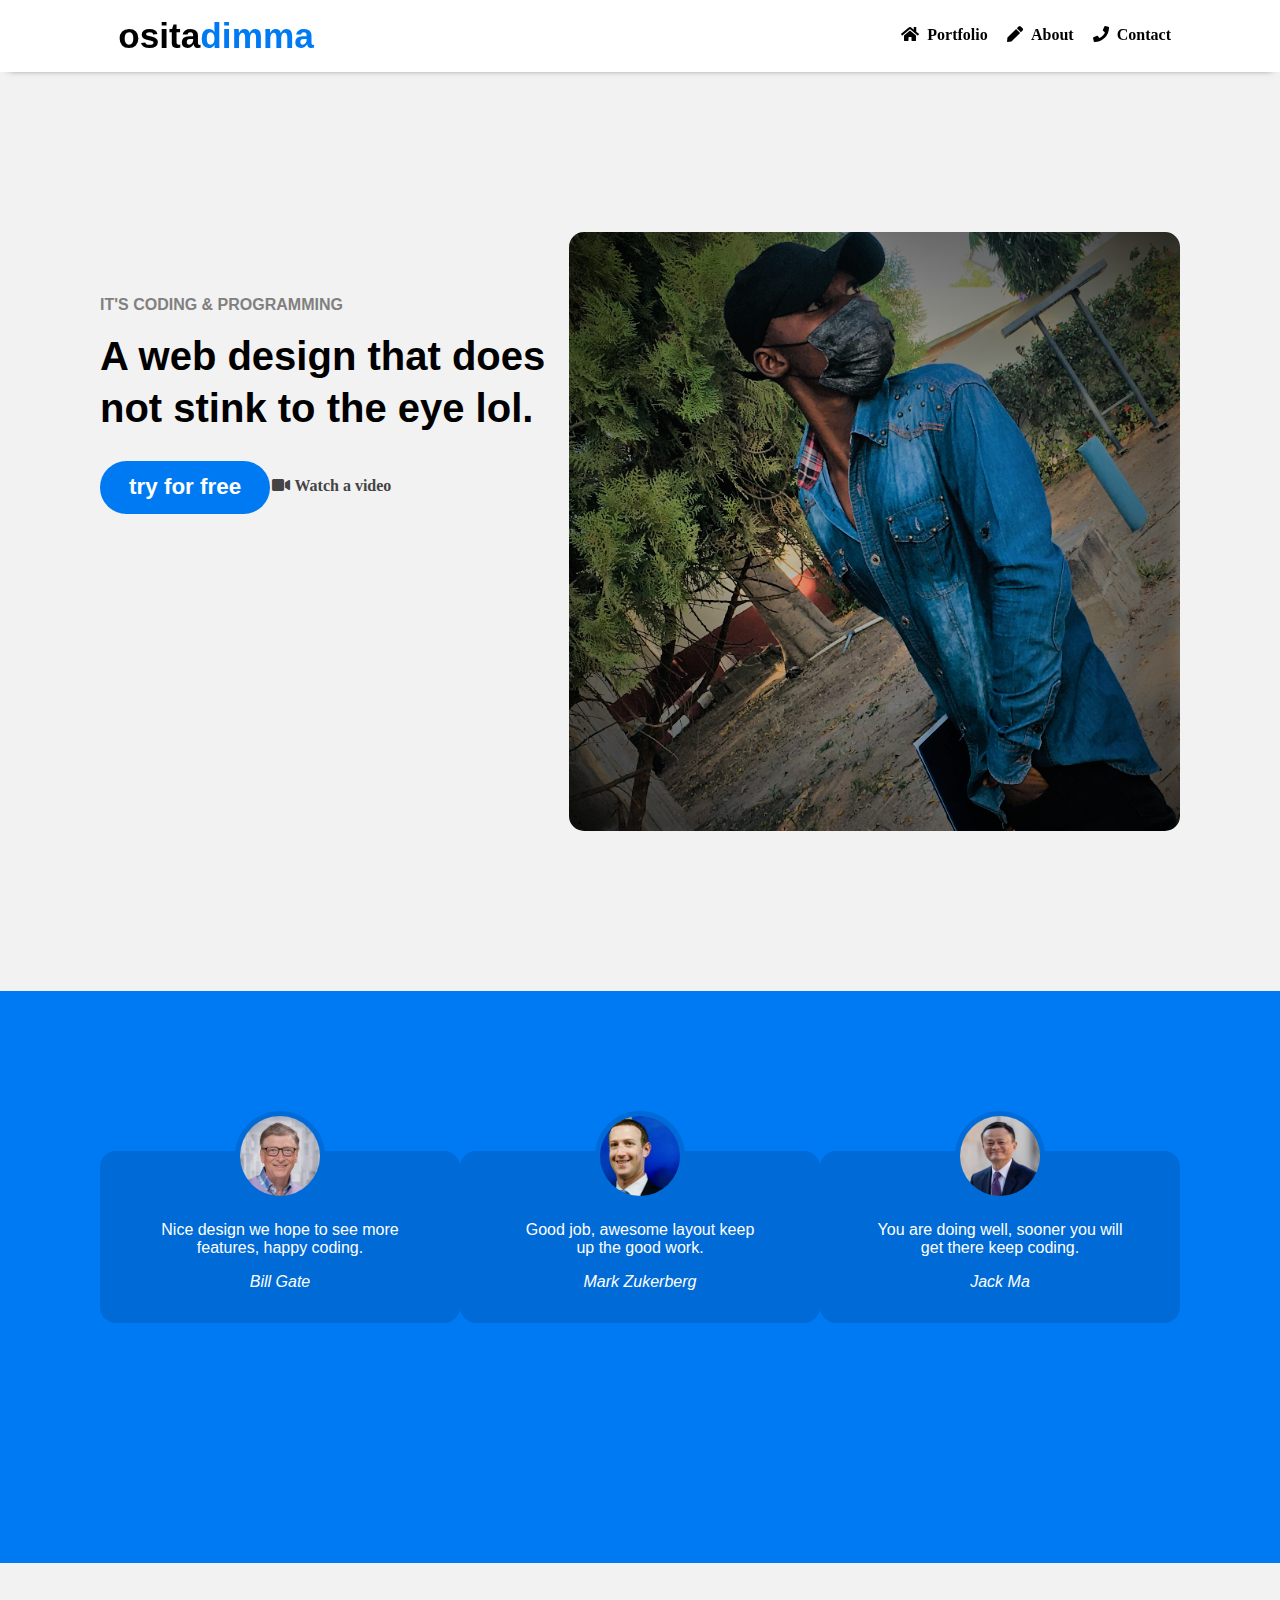
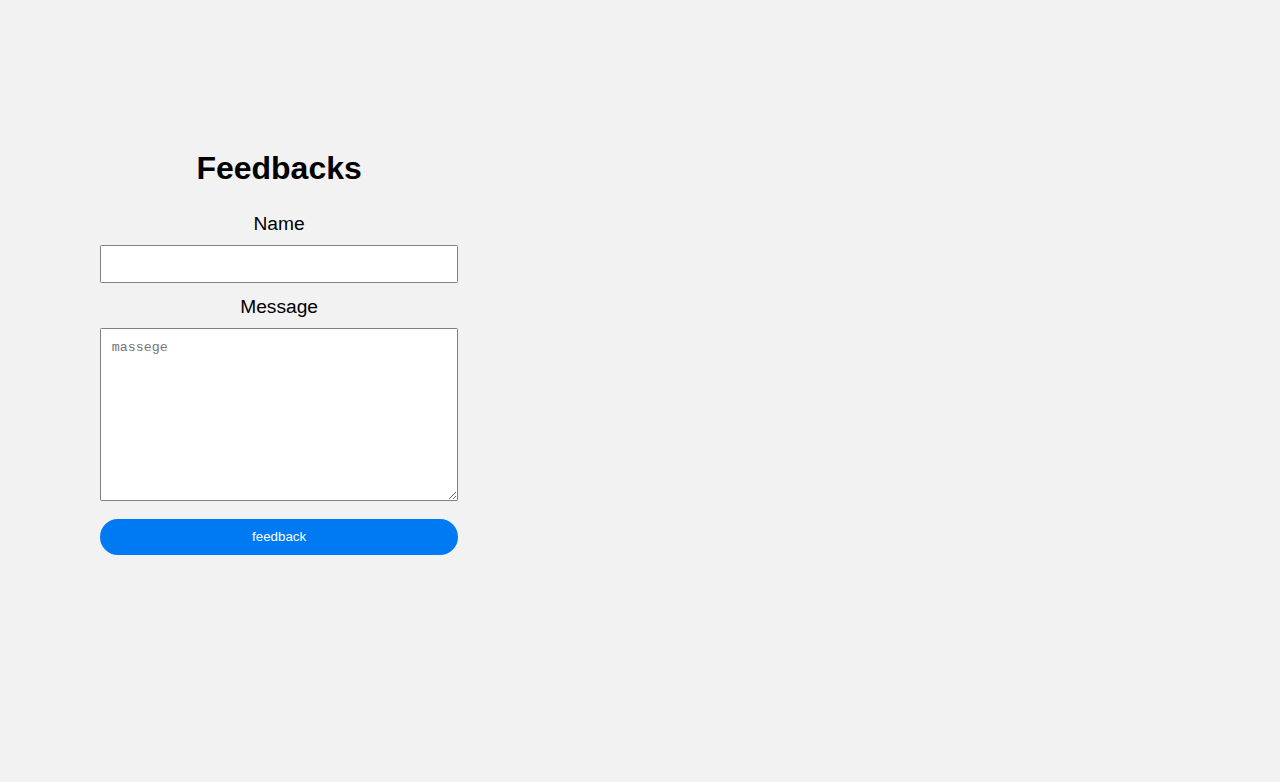
<file: index.html>
<!DOCTYPE html>
<html lang="en">
<head>
    <meta charset="UTF-8">
    <meta http-equiv="X-UA-Compatible" content="IE=edge">
    <meta name="viewport" content="width=device-width, initial-scale=1.0">
    <link rel="stylesheet" href="fontawesome/css/all.min.css"> <!-- https://fontawesome.com/ -->
	<link href="https://fonts.googleapis.com/css2?family=Source+Sans+Pro&display=swap" rel="stylesheet"> <!-- https://fonts.google.com/ -->
    <link rel="stylesheet" href="css/main.css">
    <title>ositadimma</title>
</head>
<body>
    <div class="navbar">
        <div class="container">
            <a class="logo" href="index.html">osita<span>dimma</span></a>
            <i class="fa fa-bars mobile-menu" id="mobile-cta"></i>
            <nav>
                <i class="fa fa-times mobile-menu-exit" id="mobile-exit"></i>
                <ul class="primary-nav">
                   <!-- <li class="current"><a href="index.html"><i class ="fa fa-home">&nbsp; Home</i></a></li>
                    <li><a href="about.html"><i class ="fa fa-pen">&nbsp; About</i></a></li>
                    <li><a href="#"><i class ="fa fa-phone">&nbsp; Contact</i></a></li>-->
                </ul>
                <ul class="secondary-nav">
                    <li class="current"><a href="index.html"><i class ="fa fa-home">&nbsp; Portfolio</i></a></li>
                    <li><a href="about.html"><i class ="fa fa-pen">&nbsp; About</i></a></li>
                    <li><a href="contact.html"><i class ="fa fa-phone">&nbsp; Contact</i></a></li>
                   <!-- <li><a href="login.php"><i class ="fa fa-user">&nbsp; Login</i></a></li>-->
                </ul>
                </div>       
            </nav>
        </div>
    </div>
    <section class="hero">
          <div class="container">
              <div class="left-col">
                  <p class="subhead">It's coding &amp; programming</p>
                  <h1>A web design that does not stink to the eye lol.</h1>

                  <div class="hero-cta">
                      <a href="#" class="primary-cta">try for free</a>
                      <a href="#" class="watch-video-cta">
                        <i class="fa fa-video"> Watch a video</i>
                      </a>
                  </div>
              </div>
              <img src="images/osita.png" class="hero-img">
          </div>
    </section>
    <section class="testimonials-section">
        <div class="container">
            <ul>
                <li>
                    <img src="./images/BillGate.jpg">
                    <blockquote>Nice design we hope to see more features, happy coding.</blockquote>
                    <cite>Bill Gate</cite>
                </li>
                <li>
                    <img src="./images/Mark.jpg">
                    <blockquote>Good job, awesome layout keep up the good work.</blockquote>
                    <cite>Mark Zukerberg</cite>
                </li>
                <li>
                    <img src="./images/JackMa.jpg">
                    <blockquote>You are doing well, sooner you will get there keep coding.</blockquote>
                    <cite>Jack Ma</cite>
                </li>
            </ul>
        </div>
    </section>
    <section class="contact-section">
        <div class="container">
            <div class="contact-left">
                <h2>Feedbacks</h2>

                <form method="post">
                    <label for="name">Name</label>
                    <input type="text" id="name" name="name" required>
                    <label for="message">Message</label>
                    <textarea name="message" id="message" cols="30" rows="10" placeholder="massege" repuired></textarea>

                    <input type="submit" class="send-massege-cta" value="feedback">
                </form>
            </div>
    </section>
    <script src="js/script.js"></script>
</body>
</html>
</file>
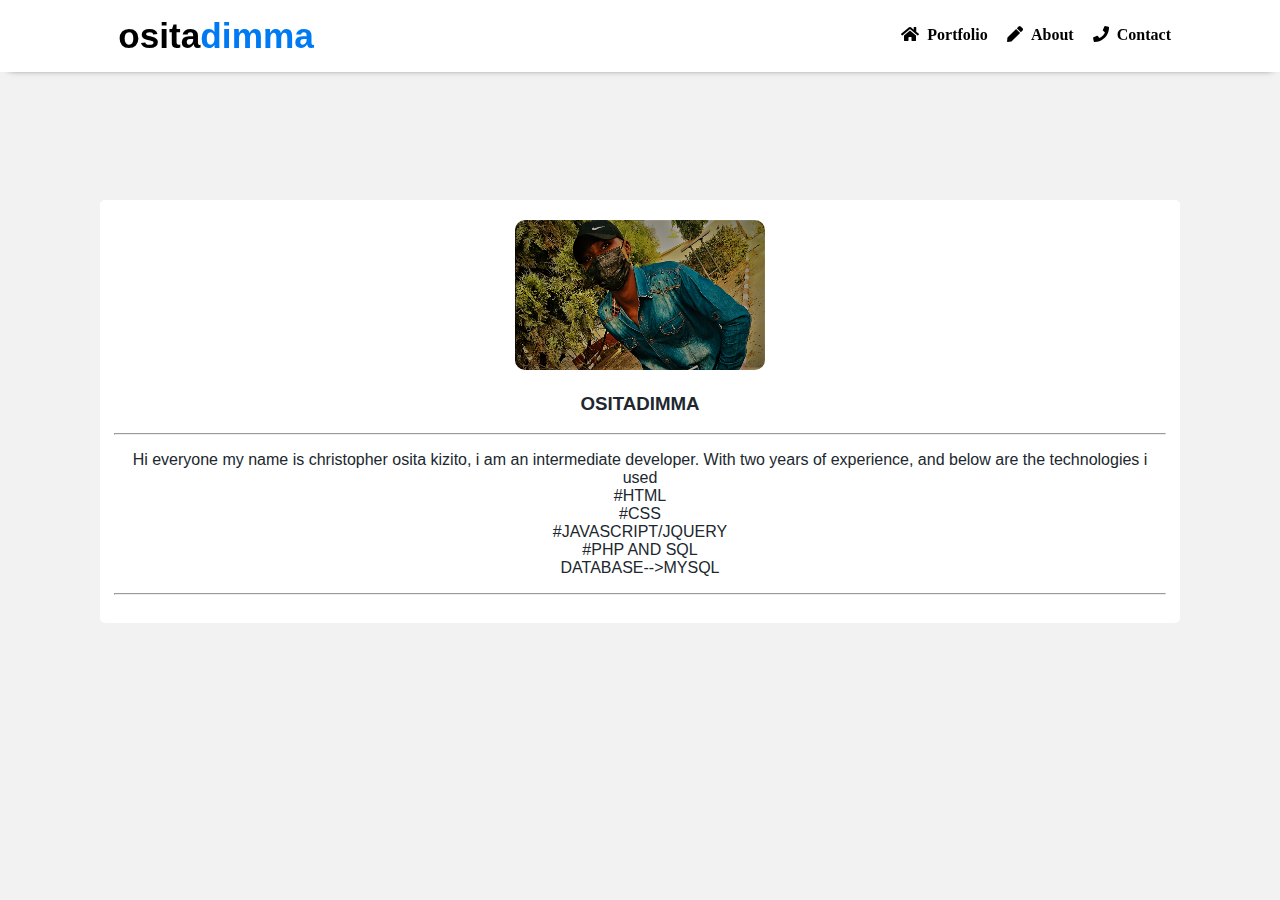
<file: about.html>
<!DOCTYPE html>
<html lang="en">
<head>
    <meta charset="UTF-8">
    <meta http-equiv="X-UA-Compatible" content="IE=edge">
    <meta name="viewport" content="width=device-width, initial-scale=1.0">
    <link rel="stylesheet" href="fontawesome/css/all.min.css"> <!-- https://fontawesome.com/ -->
	<link href="https://fonts.googleapis.com/css2?family=Source+Sans+Pro&display=swap" rel="stylesheet"> <!-- https://fonts.google.com/ -->
    <link rel="stylesheet" href="css/main.css">
    <title>ositadimma</title>
</head>
<body>
    <div class="navbar">
        <div class="container">
            <a class="logo" href="index.html">osita<span>dimma</span></a>
            <i class="fa fa-bars mobile-menu" id="mobile-cta"></i>
            <nav>
                <i class="fa fa-times mobile-menu-exit" id="mobile-exit"></i>
                <ul class="primary-nav">
                   <!-- <li class="current"><a href="index.html"><i class ="fa fa-home">&nbsp; Home</i></a></li>
                    <li><a href="about.html"><i class ="fa fa-pen">&nbsp; About</i></a></li>
                    <li><a href="#"><i class ="fa fa-phone">&nbsp; Contact</i></a></li>-->
                </ul>
                <ul class="secondary-nav">
                    <li class="current"><a href="index.html"><i class ="fa fa-home">&nbsp; Portfolio</i></a></li>
                    <li><a href="about.html"><i class ="fa fa-pen">&nbsp; About</i></a></li>
                    <li><a href="contact.html"><i class ="fa fa-phone">&nbsp; Contact</i></a></li>
                   <!-- <li><a href="login.php"><i class ="fa fa-user">&nbsp; Login</i></a></li>-->
                </ul>
                </div>       
            </nav>
        </div>
    </div>
    <section class="feature-section" style="margin: 0 auto;">
         <div class="container">
             <div class="whole-content"  style="text-align: center;">
             <div class="header-section1" style="text-align: center;">
                <img src="images/osita1.png"  style="text-align: center; width: 250px; height: 150px; border-radius: 10px;">
                <h3>OSITADIMMA</h3>
             </div>
           <hr>
             <div class="textInput1" >
                 <a href=""><p class="title"></p></a>
                 <p>
                    Hi everyone my name is christopher osita kizito, 
                    i am an intermediate developer. With two years of experience, 
                    and below are the technologies i used<br>
                    #HTML<br>
                    #CSS<br>
                    #JAVASCRIPT/JQUERY<br>
                    #PHP AND SQL<br>
                    DATABASE-->MYSQL<br>
                 </p>
             </div>
             <div class="image-content">
             </div>
             <hr>
        </div>
    </section>
    <script src="js/script.js"></script>
</body>
</html>
</file>
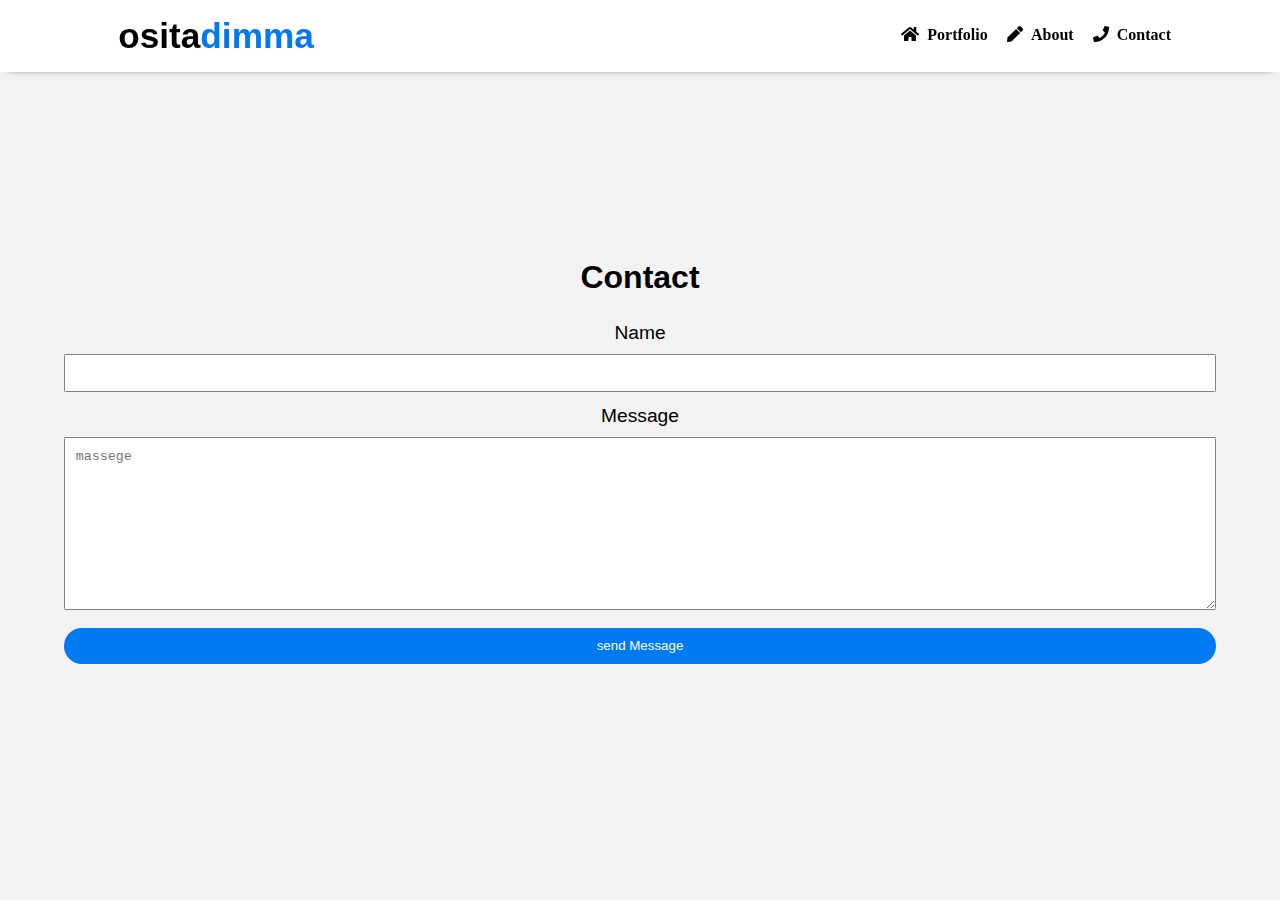
<file: contact.html>
<!DOCTYPE html>
<html lang="en">
<head>
    <meta charset="UTF-8">
    <meta http-equiv="X-UA-Compatible" content="IE=edge">
    <meta name="viewport" content="width=device-width, initial-scale=1.0">
    <link rel="stylesheet" href="fontawesome/css/all.min.css"> <!-- https://fontawesome.com/ -->
	<link href="https://fonts.googleapis.com/css2?family=Source+Sans+Pro&display=swap" rel="stylesheet"> <!-- https://fonts.google.com/ -->
    <link rel="stylesheet" href="css/main.css">
    <title>ositadimma</title>
</head>
<body>
    <div class="navbar">
        <div class="container">
            <a class="logo" href="index.html">osita<span>dimma</span></a>
            <i class="fa fa-bars mobile-menu" id="mobile-cta"></i>
            <nav>
                <i class="fa fa-times mobile-menu-exit" id="mobile-exit"></i>
                <ul class="primary-nav">
                   <!-- <li class="current"><a href="index.html"><i class ="fa fa-home">&nbsp; Home</i></a></li>
                    <li><a href="about.html"><i class ="fa fa-pen">&nbsp; About</i></a></li>
                    <li><a href="#"><i class ="fa fa-phone">&nbsp; Contact</i></a></li>-->
                </ul>
                <ul class="secondary-nav">
                    <li class="current"><a href="index.html"><i class ="fa fa-home">&nbsp; Portfolio</i></a></li>
                    <li><a href="about.html"><i class ="fa fa-pen">&nbsp; About</i></a></li>
                    <li><a href="contact.html"><i class ="fa fa-phone">&nbsp; Contact</i></a></li>
                   <!-- <li><a href="login.php"><i class ="fa fa-user">&nbsp; Login</i></a></li>-->
                </ul>
                </div>       
            </nav>
        </div>
    </div>
    <section class="contact-section" style="margin: 0 auto;">
        <div class="containe">
            <div class="contact-left">
                <h2>Contact</h2>

                <form method="post">
                    <label for="name">Name</label>
                    <input type="text" id="name" name="name">
                    <label for="message">Message</label>
                    <textarea name="message" id="message" cols="30" rows="10" placeholder="massege"></textarea>

                    <input type="submit" class="send-massege-cta" value="send Message">
                </form>
            </div>
    </section>
    <script src="js/script.js"></script>
</body>
</html>
</file>
<file: css/main.css>
:root{
    --primary-color: #007AF3;
}
body{
    background-color: #f2f2f2;
    margin: 0;
    font-family: tahoma, sans-serif;
    -ms-overflow-style: none;
    scrollbar-width: none;
    text-align: center;
}
body::-webkit-scrollbar{
    display: none;
}
.navbar{
    background: white;
    padding: 1em;
    position: sticky;
    z-index: 999;
    width: 480px;
    top: 0;
    box-shadow: 0 5px 8px -9px rgba(0, 0, 0.75);
}
.navbar .logo{
    text-decoration: none;
    font-weight: bold;
    color: black;
    font-size: 2.2em;
    position: relative;
    top: unset;
    margin-left: .5em;
}
.navbar .logo span{
    color:  var(--primary-color);
}
.navbar nav{
    display: none;
}
.navbar .container {
    display: flex;
    place-content: space-between;

}
.navbar i.mobile-menu{
    position: absolute;
    right: 0;
    top: 2em;
    margin-right: 1em;
    cursor: pointer;
}
a{
    color: #444444;
}
ul{
    list-style-type: none;
    margin: 0;
    padding: 0;
}
section{
    padding: 5em 2em;
}
section.hero{
    text-align: center;
}
.left-col .subhead{
    text-transform: uppercase;
    font-weight: bold;
    color: gray;
    letter-spacing: .3m; 
}
.left-col h1{
    font-size: 2.5em;
    line-height: 1.3em;
    margin-top: .2em;
}
.left-col .primary-cta{
    background: var(--primary-color);
    color: white;
    text-decoration: none;
    padding: .6em 1.3em;
    font-size: 1.4em;
    border-radius: 5em;
    font-weight: bold;
    display: inline-block;
}
.left-col .watch-video-cta{
    display: block;
    margin-top: 1em;
}
.left-col .watch-video-cta .fa{
    margin-right: .5em;
}
.container .hero-img{
    width: 70%;
    border-radius: 15px;
}
/*featureeeeee*/
section.feature-section{
    background: #f2f2f2; 
    color: #20272E;
    margin-top: -7em;
    /*text-align: center;*/    
}
.container .header-section{
    display: block;
}
.container .whole-content {
    background-color: white;
    border-radius: 5px;
    padding: 20px 14px;
    margin-top: -2em;
}
.whole-content .textInput{
   position: relative;
}
.whole-content .textInput p{
    margin-bottom: 24px;
    width: 300px;
    height: 20px;
    overflow: hidden;
    white-space: nowrap;
    text-overflow: ellipsis;
}
.whole-content .textInput span a{
    cursor: pointer;
    font-size: 14px;
    color: gray;
    position: absolute;
    bottom: 3px;
    right: 47px;
}
.textInput p.title{ 
    text-align: center;
    text-decoration: underline;
}
.textInput  a p.title{ 
    color: black;
    font-weight: bolder;
}
.textInput1  a p.title{
    color: black;
    font-weight: bolder;
}
.container .header-section img{
    width: 50px;
    height: 50px;
    border-radius: 20px 20px;
    margin: 0 7px
}
.below-section{
    display: flex;
    justify-content: space-around;
    cursor: pointer;
}
.below-section .icon-section{
     color: #444444;
     padding: 10px 20px;
}
.below-section .icon-section:hover{
    background-color: #f2f2f2;
    border-radius: 5px;
}
.image-content img{
    width: 100%;
}
/*featuresssssss*/
section.features-section{
    background: #20272E;
    color: white;
}

ul.features-list{
    margin: 0;
    padding-left: .1em;
    display: grid;
    grid-template-columns: repeat(auto-fit, minmax(19rem,1fr));
}
ul.features-list li{
    font-size: 1.1em;
    margin-bottom: 1em;
    margin-left: 2em;
    position: relative;
}
ul.features-list li::before{
    content: '';
    position: absolute;
    width: 20px;
    height: 20px;
    background-color: rgb(10, 232, 10);
    background-size: contain;
    border-radius: 50px;
    margin-left: -2em;
}
.features-section img{
    display: none;
}
section.testimonials-section {
    background: var(--primary-color);
    color: white;
}
/*
section.testimonials-section ul{
    
}*/
section.testimonials-section ul li{
     background: #006Bd6;
     text-align: center;
     padding: 2em 1em;
     width: 80%;
     margin: 0 auto 5em auto;
     border-radius: 1em;
}
section.testimonials-section ul li img{
    width: 5em;
    height: 5em;
    border: 5px solid #006Bd6;
    border-radius: 50%;
    margin-top: -4.5em;
}
.contact-section h2{
    font-size: 2em;
}
.contact-section label{
    display: block;
    font-size: 1.2em;
    margin-bottom: .5em;
}
.contact-section input, textarea, select {
    width: 100%;
    padding: .8em;
    box-sizing: border-box;
    margin-bottom: 1em;
    border-radius: .1em;
    border: 1px solid gray;
    outline: none;
}
.contact-section input[type="submit"]{
    background-color: var(--primary-color);
    color: white;
    font-weight: block;
    border: none;
    margin-bottom: 5em;
    border-radius: 5em;
    display: inline-block;
    padding: .8em 2em;
   /* width: unset;*/
    cursor: pointer;
}
.contact-section input[type="submit"]{
    background-color: var(--primary-color);
    color: white;
    font-weight: block;
    border: none;
    margin-bottom: 5em;
    border-radius: 5em;
    display: inline-block;
    padding: .8em;
   /* width: unset;*/
    cursor: pointer;
}
footer{
    background-color: #444444;;
    width: 100%;
    height: 50px;
}
.footer span{
    display: block;
    text-align: center;
    color: white;
}
nav.menu-btn{
    display: block;
    
}
nav{
    position: fixed;
    z-index: 999;
    width: 50%;
    right: 0;
    top: 0;
    background-color:  #20272e;
    height: 100vh;
    padding: 1em;
    transition:  .2s all ease-in-out;
}
nav ul.primary-nav{
    margin-top: 5em;
}
nav ul li{
    padding: .1em;
}
nav ul li a{
    color: white;
    text-decoration: none;
    display: block;
    padding: .5em;
    font-size: 1em;
    text-align: left;
}
.user{
    color: white;
    text-decoration: none;
    display: block;
    padding: .5em;
    font-size: 1em;
    text-align: left;
}
nav ul li:hover{
   background-color: #007AF3;
   font-weight: bold;  
   border-radius: 5px;
   transition:  .2s all ease-in-out;
}
nav i.mobile-menu-exit{
    float: right;
    color: white;
    margin: 1em .2em;
    cursor: pointer;
   
}
@media only screen and (min-width: 320px){
    .navbar{
        width: 90%;
    }
}
@media only screen and (min-width: 768px){
    .mobile-menu, .mobile-menu-exit{
        display: none;
        
    }
    .navbar{
        width: 100%;
    }
    .navbar .container{
        display: grid;
        grid-template-columns: 180px auto;
        justify-content: unset;
        
    }
    .navbar nav{
        display: flex;
        justify-content: space-between;
        background: none;
        position: unset;
        height: auto;
        width: 100%;
        padding: 0;
    }
    .navbar nav ul{
        display: flex;
    }
    .navbar nav ul a{
        color: black;
        font-size: unset;
    }
    nav ul li:hover{
        font-weight: unset;
        background-color: unset;
    }
    nav ul.primary-nav{
        margin: 0;
    }
    .navbar nav li.current a{
        font-size: bold;
    }
    .navbar nav ul li.go-premium-cta a{
        color: var(--primary-color);
        border: 3px solid var(--primary-color);
        font-weight: bold;
        border-radius: 5em;
        margin-top: -.2em;
    }
    .navbar nav ul li.go-premium-cta a:hover{
        background-color: var(--primary-color);
        color: white;
    }
}
@media only screen and (min-width: 1080px){
   .container{
       width: 1080px;
       margin: 0 auto;
   }
   .navbar{
       width: 97.6%;
     
   }
   section{
       padding: 10em 4em;
   }
   .hero .container{
       display: flex;
       justify-content: space-between;
       text-align: left;
   }
   .hero .container .left-col{
       margin: 3em  0 5em;
   }
   .container .hero-img{
       width: 90%;
   }
   .hero .container .left-col .hero-cta{
       display: flex;
   }
   .primary-cta{
    margin-right: .1em;
   }

  ul.features-list{
      display: block;
      margin-left: 5em;
  }
  ul.features-list li{
      font-size: 1.4em;
  }
  ul.features-list li::before{
      width: 30px;
      height: 30px;
  }
  .features-section{
      position: relative;
  }
  .features-section img{
      display: block;
      position: absolute;
      right: 0;
      width: 350px;
      bottom: -2em;
  }
  .testimonials-section ul{
      display: flex;
  }
  .testimonials-section ul li{
   margin: 0 1rem;
   
  }
  .contact-section{
      position: relative;
  }
  .contact-section .container{
      display: flex;
  }
  .contact-section .contact-right{
      position: absolute;
      right: 0;
      top: 0;
      width: 45%;
      height: 100%;
  }

}
@media only screen and (min-width: 1250px){
    .features-section::before{
        content: '';
        position: absolute;
        width: 10%;
        height: 20em;
        background: var(--primary-color);
        left: 0;
        top: -4em;
    }
    .features-section::after{
        content: '';
        position: absolute;
        width: 200px;
        height: 20em;
        background: url(../images/about-02.jpg) no-repeat;
        left: 4.5em;
        top: 2em;
    }
}
</file>
